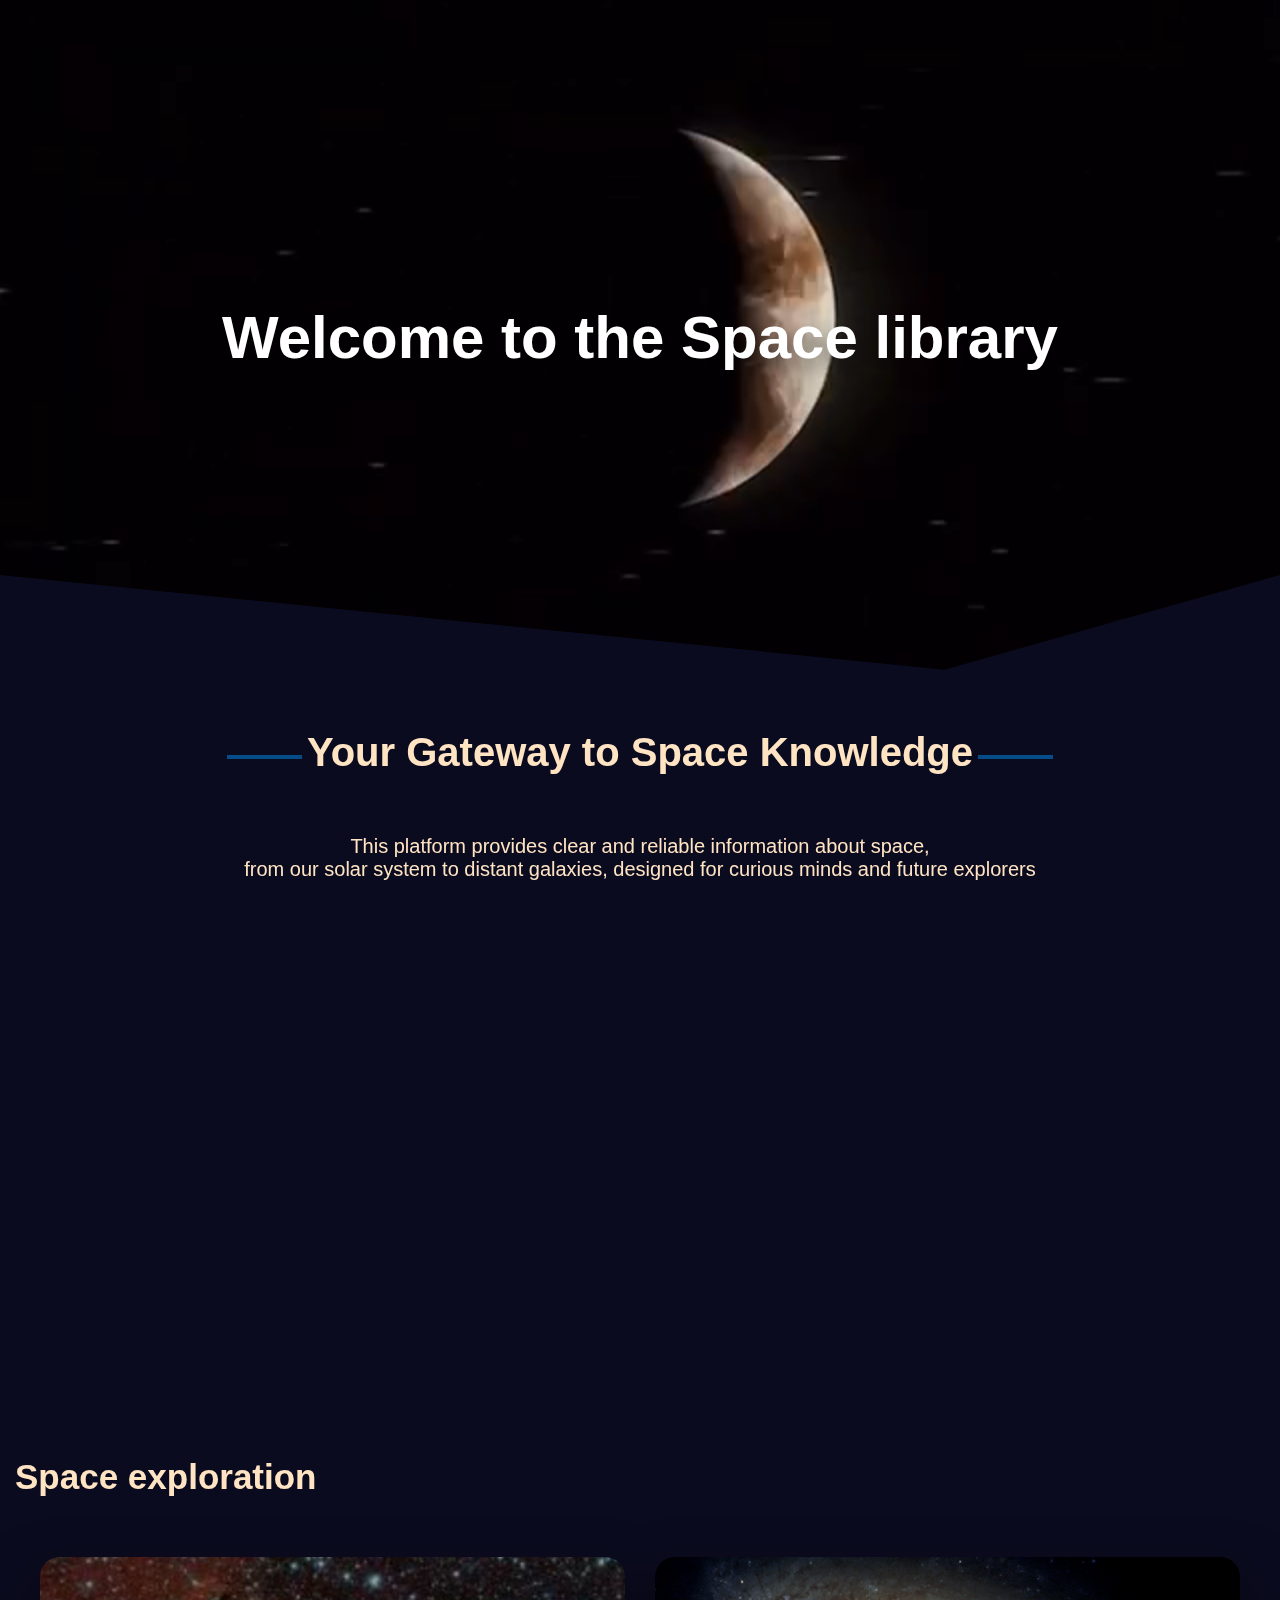
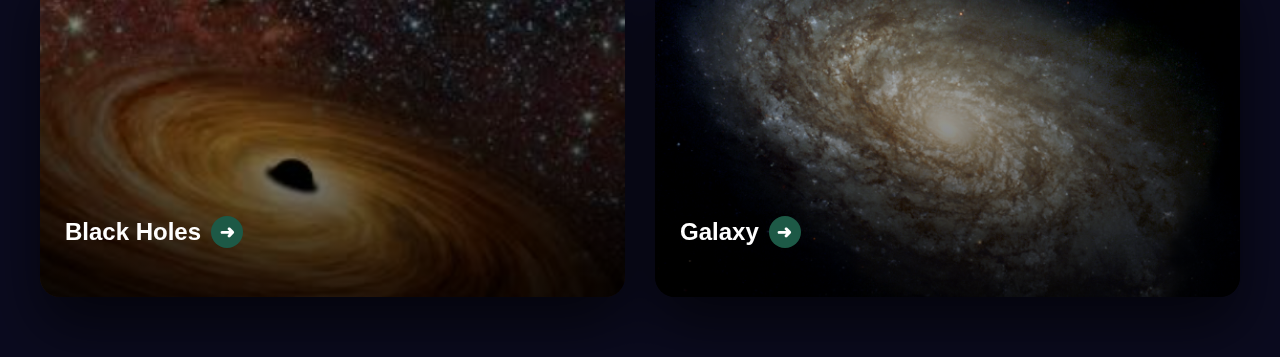
<file: pages/index.html>
<!DOCTYPE html>
<html lang="eng">
    <head>
        <meta charset="UTF-8">
        <title>homepage</title>
        <link rel="stylesheet" href="../styles/index.css">
        <script src="../logic/app.js" defer></script>
    </head>
    <body>
        <header class="background">
            <video autoplay muted loop playsinline>
              <source src="../images/backgraound.MP4" type="video/mp4">
            </video>
                <h1 class="title">Welcome to the Space library</h1>
            <div class="shape-divider">
                <svg viewBox="0 0 1000 100" preserveAspectRatio="none">
                    <path d="M737.9,94.7L0,0v100h1000V0L737.9,94.7z"></path>
                </svg>
            </div>
        </header>

        <div class="headerText">
            <h2 class="lines">Your Gateway to Space Knowledge</h2>
            <p>This platform provides clear and reliable information about space,<br>
             from our solar system to distant galaxies, designed for curious minds and future explorers</p>
        </div>

        <section class="info scroll-card">
            <div class="infoText">
                <h2>Solar System Facts</h2>
                <p><strong>"Our solar system includes the Sun, eight planets, five officially 
                named dwarf planets, hundreds of moons, and thousands of
                asteroids and comets"</strong></p>
                <p>Our solar system is located in the Milky Way, a barred spiral galaxy with two major
                arms, and two minor arms. Our Sun is in a small, partial arm of the Milky Way called
                the Orion Arm, or Orion Spur, between the Sagittarius and Perseus arms. Our solar system 
                orbits the center of the galaxy at about 515,000 mph (828,000 kph). It takes about 230
                million years to complete one orbit around the galactic center.</p>
            </div>
            <div class="infoImage">
                <img src="../images/SolarSystem.png" alt="solar system">
            </div>
        </section>

        <h1 id="subsection">Space exploration</h1>

        <section class="cardGrid">
            <a href="../pages/BlackHoles.html" class="spaceCard">
                <img src="../images/blackHoles.png">
                <div class="cardOverlay">
                    <h3>Black Holes <span>➜</span></h3>
                </div>
            </a>

            <a href="../pages/Galaxy.html" class="spaceCard">
                <img src="../images/Galaxy.png">
                <div class="cardOverlay">
                    <h3>Galaxy <span>➜</span></h3>
                </div>
            </a>
        </section>
    </body>
</html>
</file>
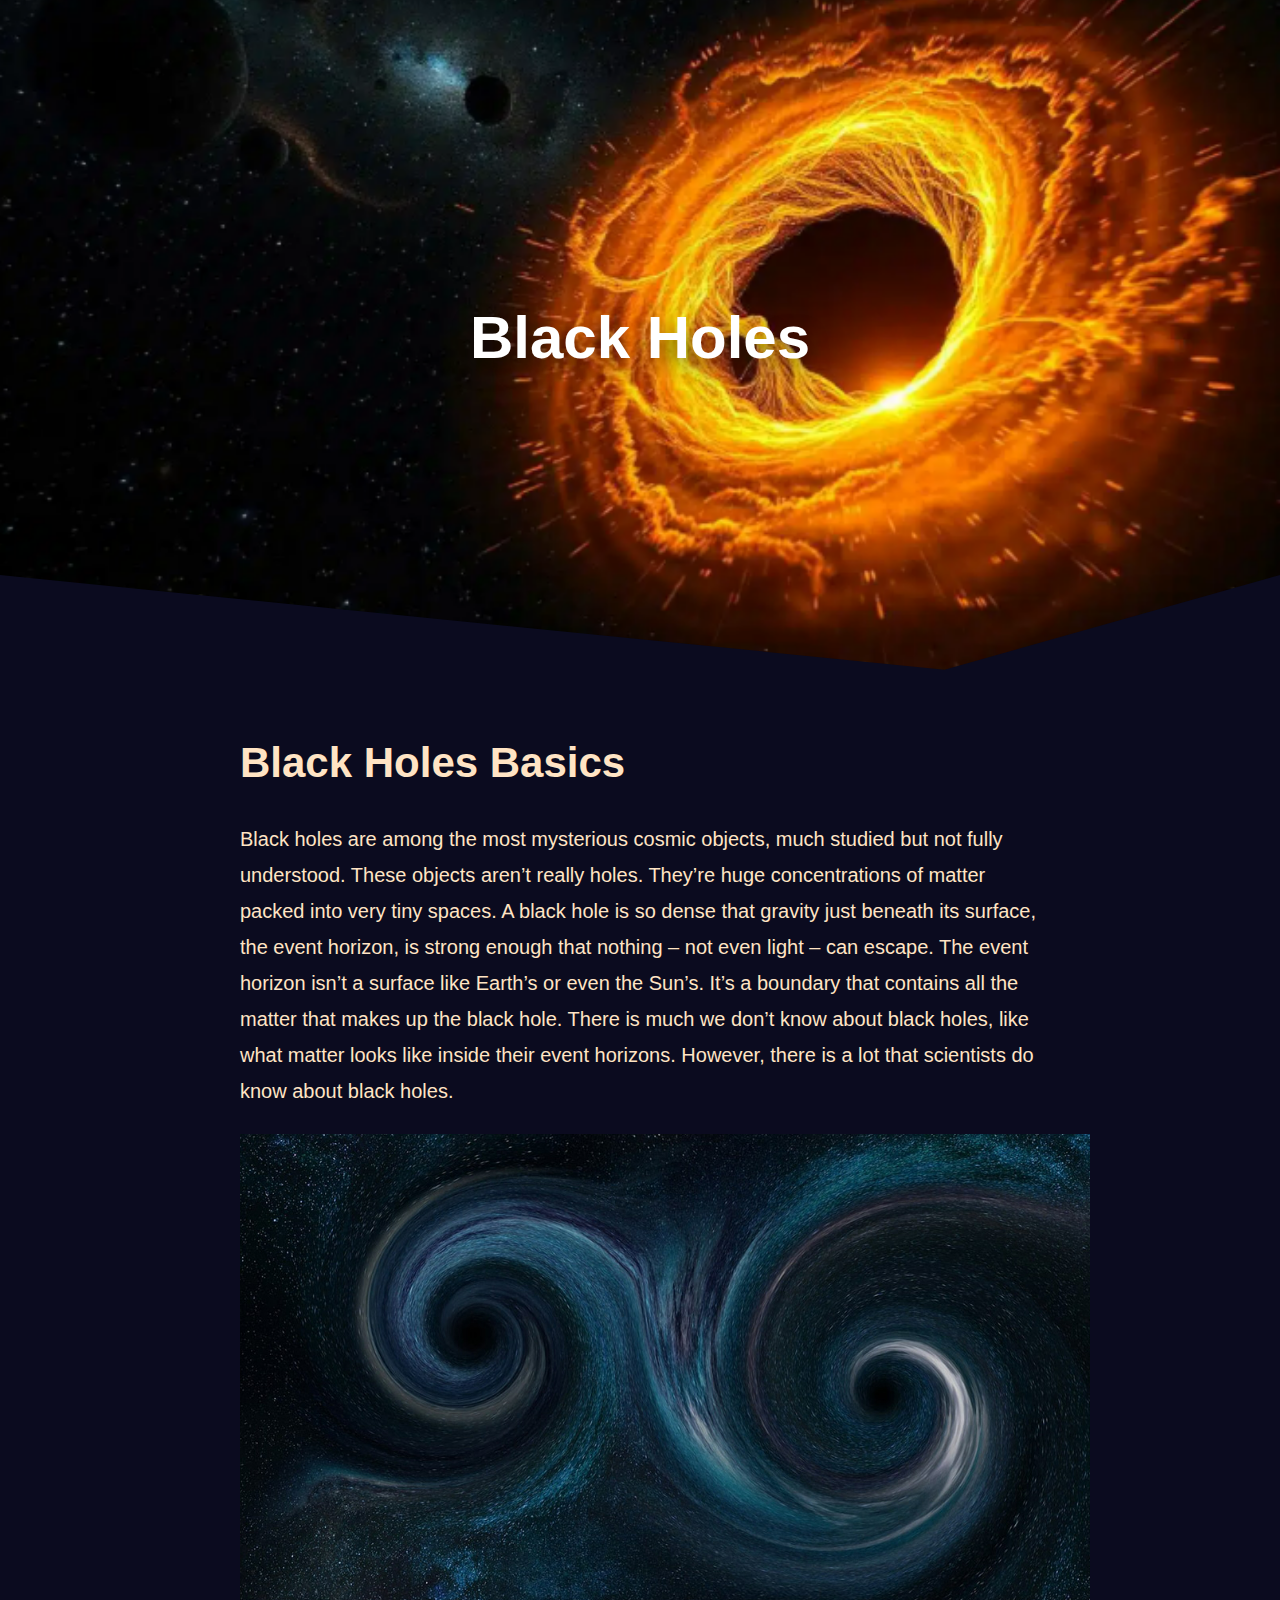
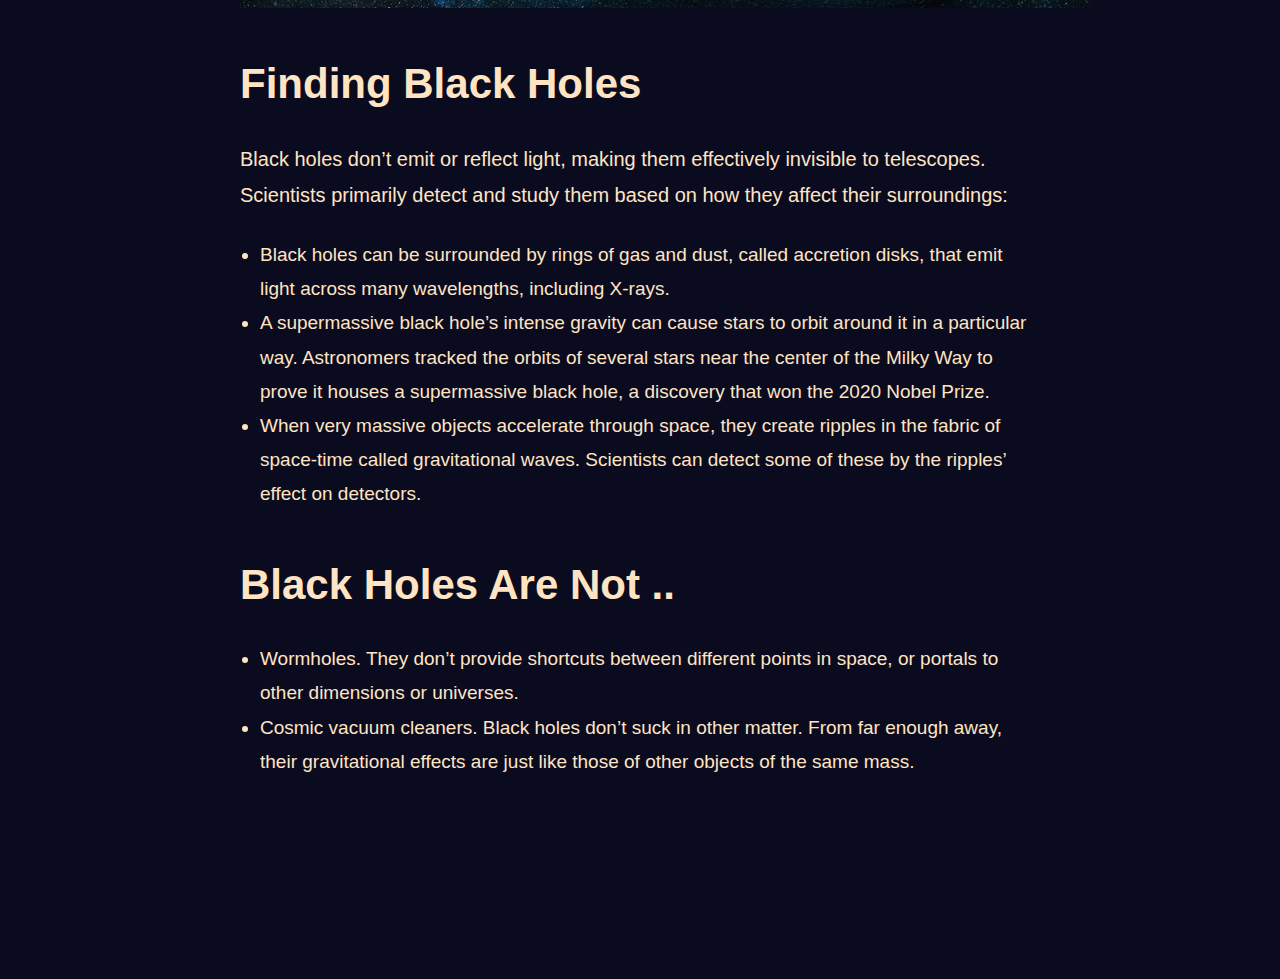
<file: pages/BlackHoles.html>
<!DOCTYPE html>
<html>
    <head>
        <meta charset="UTF-8">
        <title>Black Holes</title>
        <link rel="stylesheet" href="../styles/spaceInfo.css">
    </head>
    <body>
        <header class="background">
            <img src="../images/BlackHolesHeader.png">
            <h1 class="title">Black Holes</h1>
            <div class="shape-divider">
                <svg viewBox="0 0 1000 100" preserveAspectRatio="none">
                    <path d="M737.9,94.7L0,0v100h1000V0L737.9,94.7z"></path>
                </svg>
            </div>
        </header>

        <article class="article-content">
            <h1 id="headerText">Black Holes Basics</h1>

            <p id="text">Black holes are among the most mysterious cosmic objects, much studied but not fully understood. 
            These objects aren’t really holes. They’re huge concentrations of matter packed into very tiny spaces.
            A black hole is so dense that gravity just beneath its surface, the event horizon, is strong enough
            that nothing – not even light – can escape. The event horizon isn’t a surface like Earth’s or even the
            Sun’s. It’s a boundary that contains all the matter that makes up the black hole.
            
            There is much we don’t know about black holes, like what matter looks like inside their event horizons. 
            However, there is a lot that scientists do know about black holes.
            </p>
            <img src="../images/BlackHoleImageForText.png" alt="black holes">

            <h1 id="headerText">Finding Black Holes</h1>

            <div id="textGroup">
                <p id="text">Black holes don’t emit or reflect light, making them effectively invisible to telescopes. 
                Scientists primarily detect and study them based on how they affect their surroundings:</p>

                <ul id="facts">
                    <li>Black holes can be surrounded by rings of gas and dust, called accretion disks, that
                    emit light across many wavelengths, including X-rays.</li>

                    <li>A supermassive black hole’s intense gravity can cause stars to orbit around it in a 
                    particular way. Astronomers tracked the orbits of several stars near the center of the
                    Milky Way to prove it houses a supermassive black hole, a discovery that won the 2020 
                    Nobel Prize.</li>
                
                    <li>When very massive objects accelerate through space, they create ripples in the fabric
                    of space-time called gravitational waves. Scientists can detect some of these by the 
                    ripples’ effect on detectors.</li>
                </ul>
            </div>

            <h1 id="headerText">Black Holes Are Not ..</h1>

            <div id="textGroup">
                <ul id="facts">
                    <li>Wormholes. They don’t provide shortcuts between different points in space, or portals
                    to other dimensions or universes.</li>

                    <li>Cosmic vacuum cleaners. Black holes don’t suck in other matter. From far enough away, 
                    their gravitational effects are just like those of other objects of the same mass.</li>
                </ul>
            </div>
        </article>

        <footer class="footer"></footer>

    </body>
</html>
</file>
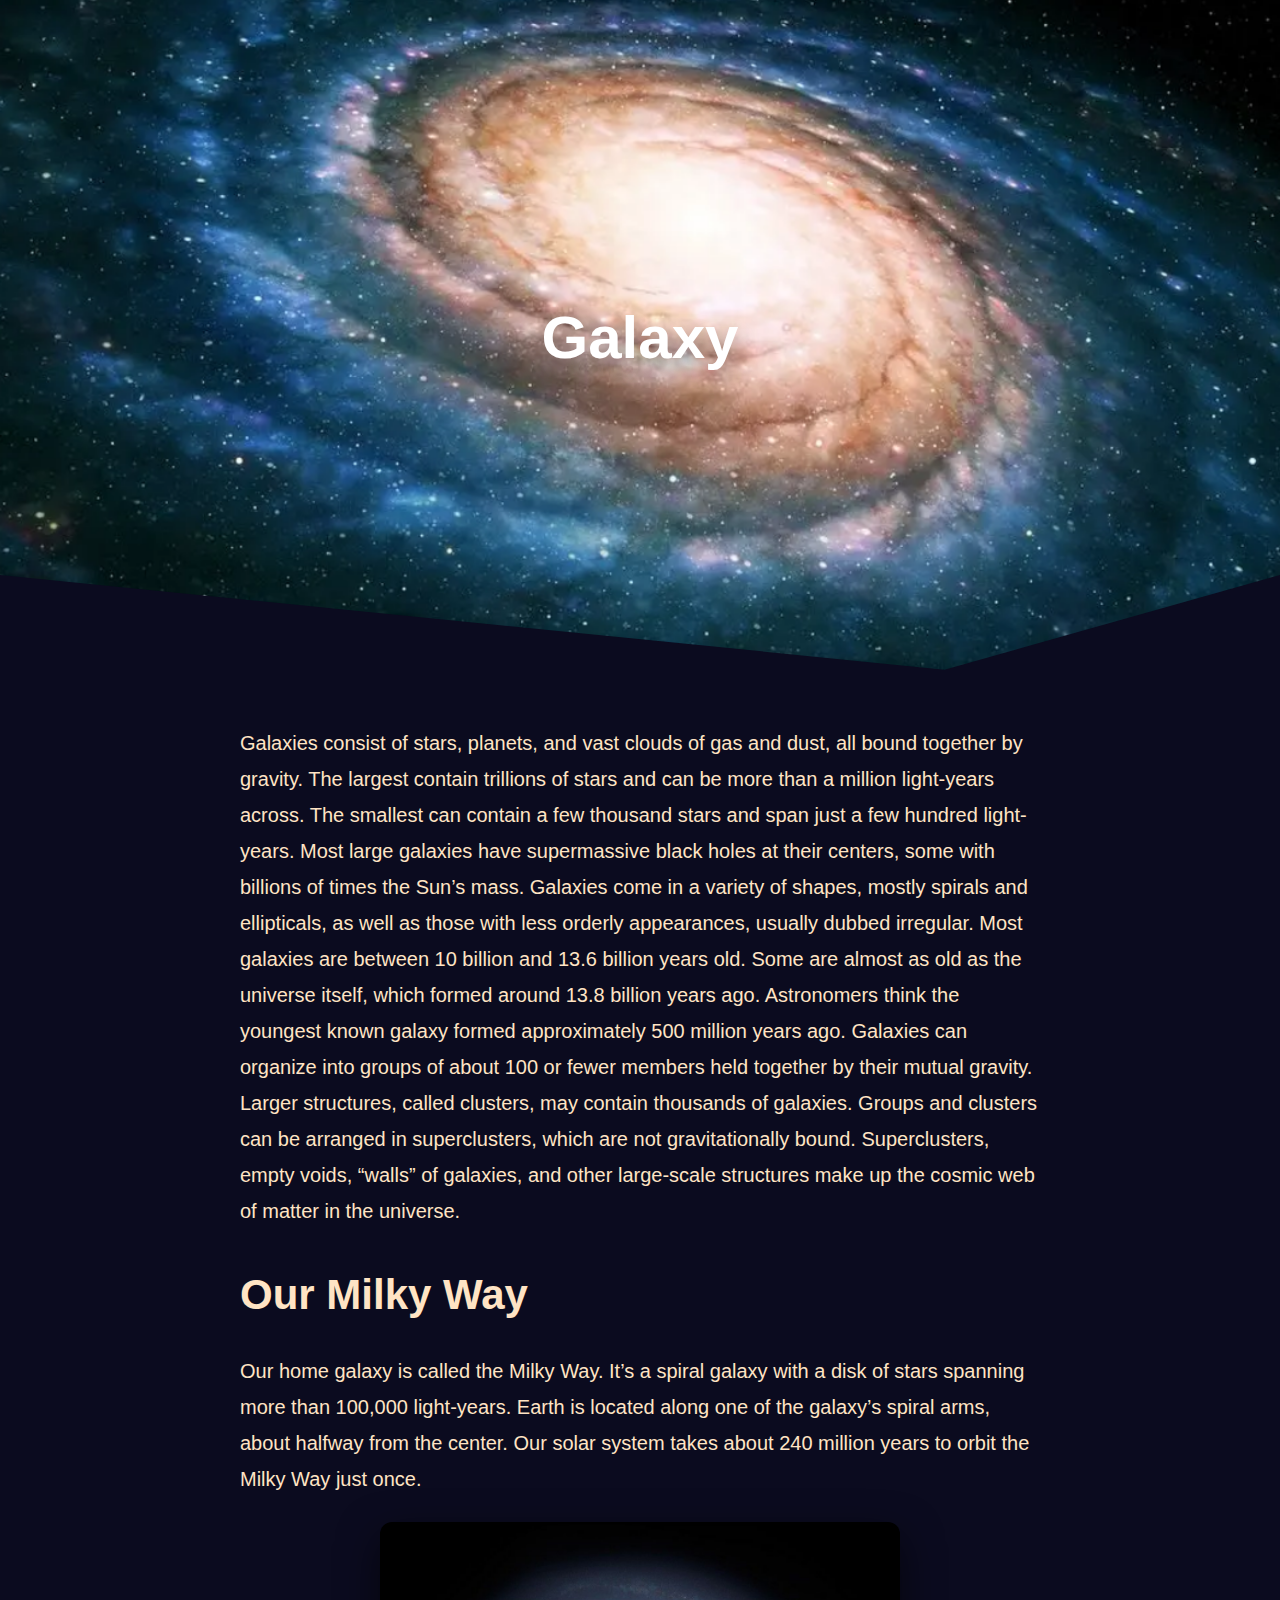
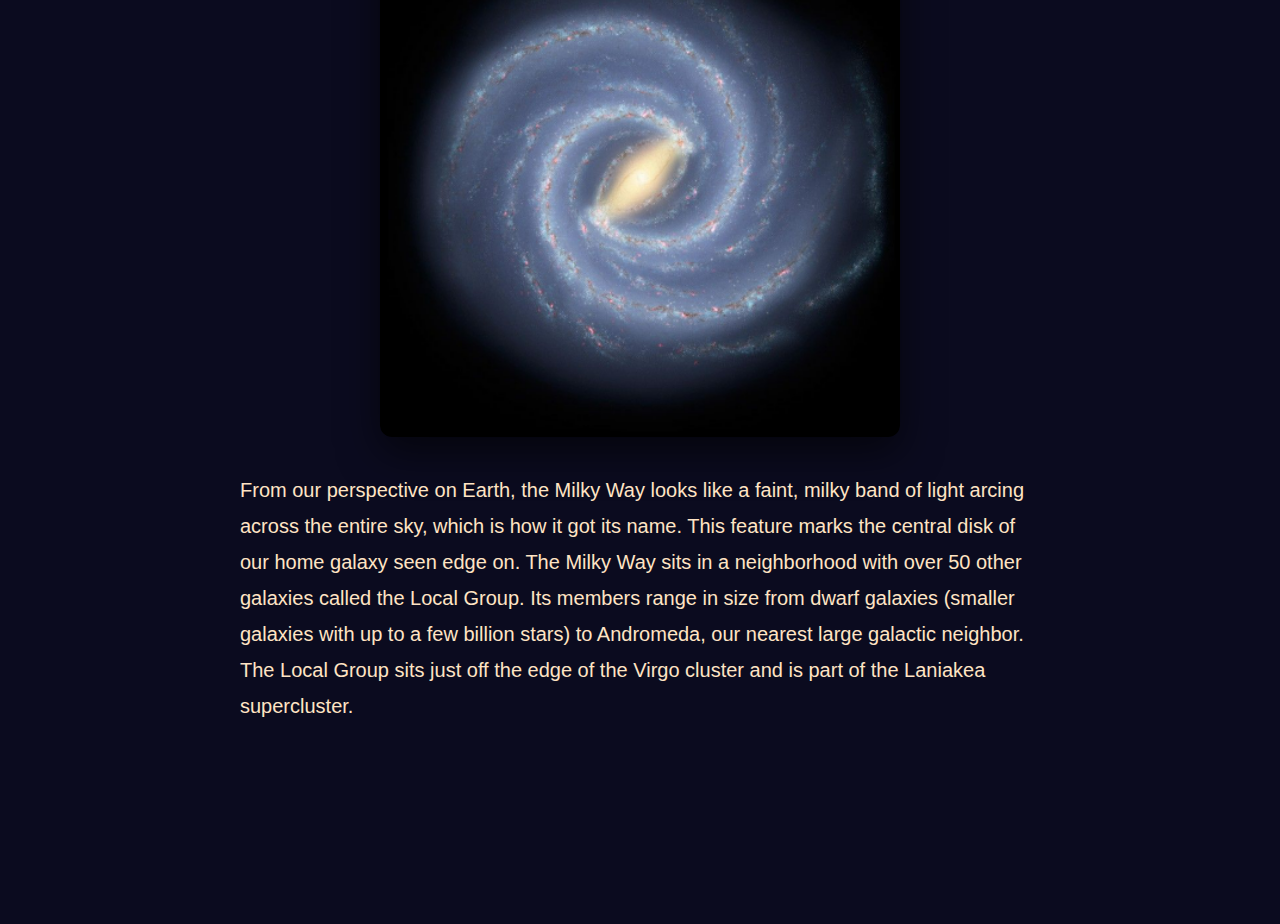
<file: pages/Galaxy.html>
<!DOCTYPE html>
<html>
    <head>
        <meta charset="UTF-8">
        <title>Black Holes</title>
        <link rel="stylesheet" href="../styles/spaceInfo.css">
    </head>
    <body>
        <header class="background">
            <img src="../images/GalaxyHeader.png">
            <h1 class="title">Galaxy</h1>
            <div class="shape-divider">
                <svg viewBox="0 0 1000 100" preserveAspectRatio="none">
                    <path d="M737.9,94.7L0,0v100h1000V0L737.9,94.7z"></path>
                </svg>
            </div>
        </header>

        <article class="article-content">

            <p id="text">Galaxies consist of stars, planets, and vast clouds of gas and dust, all bound together by gravity. The largest contain trillions of stars and can be more than a million light-years across. The smallest can contain a few thousand stars and span just a few hundred light-years. Most large galaxies have supermassive black holes at their centers, some with billions of times the Sun’s mass.
                Galaxies come in a variety of shapes, mostly spirals and ellipticals, as well as those with less orderly appearances, usually dubbed irregular.
                Most galaxies are between 10 billion and 13.6 billion years old. Some are almost as old as the universe itself, which formed around 13.8 billion years ago. Astronomers think the youngest known galaxy formed approximately 500 million years ago.
                Galaxies can organize into groups of about 100 or fewer members held together by their mutual gravity. Larger structures, called clusters, may contain thousands of galaxies. Groups and clusters can be arranged in superclusters, which are not gravitationally bound. Superclusters, empty voids, “walls” of galaxies, and other large-scale structures make up the cosmic web of matter in the universe.
            </p>
            
            <h1 id="headerText">Our Milky Way</h1>

            <p id="text">Our home galaxy is called the Milky Way. It’s a spiral galaxy with a disk of stars spanning more than 100,000 light-years.
                Earth is located along one of the galaxy’s spiral arms, about halfway from the center. Our solar system takes about 240 million years to orbit the Milky Way just once.
            </p>
            <img src="../images/GalaxyTextImage.png" alt="Galaxy" class="article-main-img">

            <p id="text">
                From our perspective on Earth, the Milky Way looks like a faint, milky band of light arcing across the entire sky, which is how it got its name. This feature marks the central disk of our home galaxy seen edge on.
                The Milky Way sits in a neighborhood with over 50 other galaxies called the Local Group. Its members range in size from dwarf galaxies (smaller galaxies with up to a few billion stars) to Andromeda, our nearest large galactic neighbor.
                The Local Group sits just off the edge of the Virgo cluster and is part of the Laniakea supercluster. 
            </p>
        </article>

        <footer class="footer"></footer>

    </body>
</html>
</file>
<file: styles/index.css>
body {
  margin: 0;
  font-family: Arial, sans-serif;
  background-color: rgb(11, 11, 31);
}

.background {
  position: relative;
  width: 100%;
  height: 75vh;
  overflow: hidden;
}

.background video {
  position: absolute;
  inset: 0;
  width: 100%;
  height: 100%;
  object-fit: cover;
  z-index: 1;
}

.title {
  position: absolute;
  inset: 0;
  display: flex;
  align-items: center;
  justify-content: center;
  font-size: 60px;
  color: white;
  text-shadow: 0 10px 20px rgba(0,0,0,0.5);
  z-index: 2;
}

.shape-divider {
  position: absolute;
  bottom: 0;
  left: 0;
  width: 100%;
  line-height: 0;
  z-index: 3;
}

.shape-divider svg {
  width: 100%;
  height: 100px;
  display: block;
}

.shape-divider path {
  fill:  rgb(11, 11, 31);  
}

.headerText {
  color: bisque;
  font-family: 'Segoe UI', Tahoma, Geneva, Verdana, sans-serif;
  text-align: center;
  padding-top: 15px;
}

h2 {
  font-size: 40px;
}

p{
  font-size: 20px;
}

.lines {
  position: relative;
  display: inline-block;
  color: bisque;
  font-size: 40px;
  text-align: center;
  margin: 40px auto;
}

.lines::before,
.lines::after {
  content: "";
  position: absolute;
  top: 60%;
  width: 75px;
  height: 4px;
  background-color: #044d89; 
}

.lines::before {
  left: -80px;
  transform: translateY(-50%);
}

.lines::after {
  right: -80px;
  transform: translateY(-50%);
}

.info {
  display: flex;
  align-items: center;
  justify-content: space-between;
  gap: 40px;
  max-width: 1100px;
  margin: 60px auto;
  padding: 20px;
  background: rgba(255, 255, 255, 0.05);
  backdrop-filter: blur(15px);
  border-radius: 24px;
  box-shadow: 0 40px 80px rgba(0, 0, 0, 0.5);
}

.infoText {
  flex: 1;
  color: bisque;
}

.infoText h2 {
  font-size: 36px;
  margin-bottom: 20px;
}

.infoText p {
  font-size: 18px;
  line-height: 1.6;
}

.infoImage {
  flex: 1;
  position: relative;
}

.infoImage img {
  width: 100%;
  height: 150%;
  max-width: none;
  object-fit: cover;   
  border-radius: 0 24px 24px 0;
  box-shadow: none;
}


.scroll-card {
  opacity: 0;
  transform: translateY(80px);
  filter: blur(12px);
  transition: 
    opacity 0.5s ease-out,
    transform 0.5s ease-out,
    filter 0.5s ease-out;
}

.scroll-card.show {
  opacity: 1;
  transform: translateY(0);
  filter: blur(0);
}

#subsection {
  font-size: 35px;
  color: bisque;
  font-family: 'Segoe UI', Tahoma, Geneva, Verdana, sans-serif;
  text-align: left;
  padding-left: 15px;
  margin-top: 6px;
}

.cardGrid {
  display: grid;
  grid-template-columns: repeat(auto-fit, minmax(240px, 1fr));
  gap: 30px;
  max-width: 1200px;
  margin: 60px auto;
  padding: 0 10px;
}

.spaceCard {
  position: relative;
  height: 340px;
  border-radius: 20px;
  overflow: hidden;
  text-decoration: none;
  box-shadow: 0 30px 60px rgba(0,0,0,0.6);
  transition: transform 0.4s ease;
}

.spaceCard img {
  width: 100%;
  height: 100%;
  object-fit: cover;
  transition: transform 0.6s ease;
}

.spaceCard:hover img {
  transform: scale(1.1);
}

.cardOverlay {
  position: absolute;
  inset: 0;
  background: linear-gradient(to top, rgba(0,0,0,0.75), rgba(0,0,0,0.1));
  display: flex;
  align-items: flex-end;
  padding: 25px;
}

.cardOverlay h3 {
  color: white;
  font-size: 24px;
  display: flex;
  align-items: center;
  gap: 10px;
}

.cardOverlay span {
  display: inline-flex;
  width: 32px;
  height: 32px;
  background: #1d5946;
  border-radius: 50%;
  align-items: center;
  justify-content: center;
  font-size: 18px;
}
</file>
<file: styles/spaceInfo.css>
html, body {
    margin: 0;
    padding: 0;
    width: 100%;
    height: 100%;
    font-family: 'Segoe UI', Tahoma, Geneva, Verdana, sans-serif;
    background-color: rgb(11, 11, 31);
    color: bisque;
}

.background {
    position: relative;
    width: 100%;
    height: 75vh;
    overflow: hidden;
}

.background img {
    position: absolute;
    top: 0;
    left: 0;
    width: 100%;
    height: 100%;
    object-fit: cover;
    display: block;
    z-index: 1;
}

.title {
    position: absolute;
    inset: 0;
    display: flex;
    align-items: center;
    justify-content: center;
    font-size: 60px;
    color: white;
    text-shadow: 0 10px 20px rgba(0,0,0,0.5);
    z-index: 2;
}

.shape-divider {
    position: absolute;
    bottom: 0;
    left: 0;
    width: 100%;
    line-height: 0;
    z-index: 3;
}

.shape-divider svg {
    width: 100%;
    height: 100px;
    display: block;
}

.shape-divider path {
    fill: rgb(11, 11, 31);
}

.article-content {
    max-width: 800px;
    margin: 50px auto 100px auto;
    padding: 0 20px;
    text-align: left;
    line-height: 1.8;
}

#headerText {
    font-size: 42px;
    font-weight: bold;
    margin-bottom: 20px;
}

.sec-title {
    font-size: 32px;
    font-weight: bold;
    margin-top: 50px;
    margin-bottom: 18px;
}

#text {
    font-size: 20px;
    margin-bottom: 25px;
}

.article-main-img {
    width: 100%;
    border-radius: 12px;
    margin-bottom: 35px;
    object-fit: cover;
    box-shadow: 0 15px 40px rgba(0,0,0,0.6);
}

#facts {
    list-style: disc;
    margin: 15px auto 35px;
    padding-left: 20px;
    text-align: left;
    font-size: 19px;
}

.article-content img.article-main-img {
    margin-left: auto;   
    margin-right: auto;   
    width: 65%;
    border-radius: 12px;
    object-fit: cover;
    box-shadow: 0 15px 40px rgba(0,0,0,0.6);
    display: block;
}


.footer {
    width: 100%;
    height: 100px; 
    background-color: rgb(11, 11, 31); 
}
</file>
